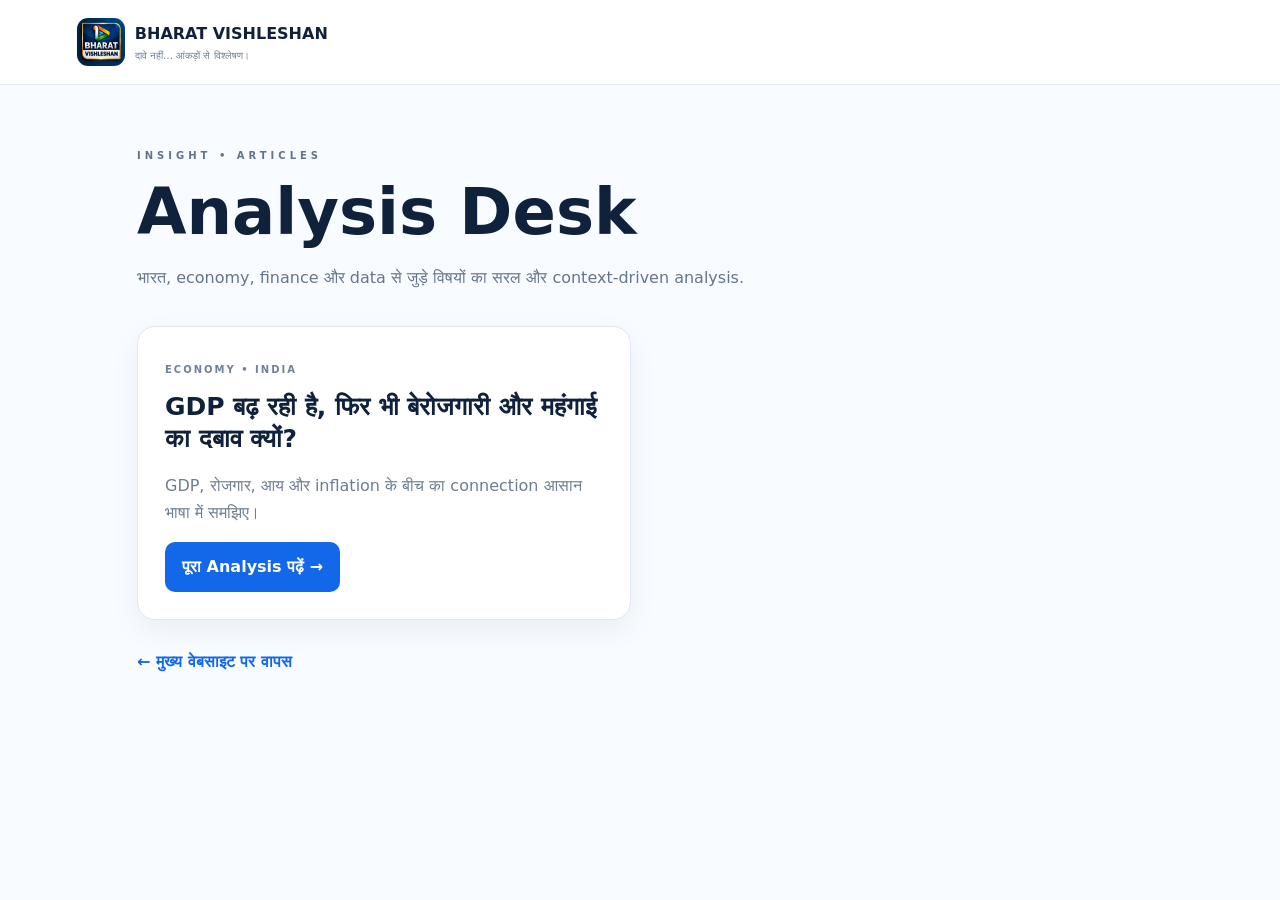
<file: index.html>
<!doctype html><html lang="hi"><head>
<meta charset="utf-8"><meta name="viewport" content="width=device-width,initial-scale=1">
<title>Analysis & Articles | BHARAT VISHLESHAN</title>
<meta name="description" content="BHARAT VISHLESHAN के data-driven Hindi analysis और economy explainers.">
<style>
*{box-sizing:border-box}body{margin:0;background:#f8fbff;color:#10213b;font-family:system-ui,-apple-system,Segoe UI,Roboto,"Noto Sans Devanagari",sans-serif;line-height:1.7}.top{padding:18px 6%;background:#fff;border-bottom:1px solid #e3eaf3}.brand{display:flex;align-items:center;gap:10px;text-decoration:none;color:#10213b}.brand img{width:48px;height:48px;border-radius:11px}.brand b{display:block}.brand small{display:block;color:#718096;font-size:10px}.wrap{max-width:1050px;margin:auto;padding:55px 22px 80px}.eyebrow{font-size:10px;letter-spacing:4px;color:#62748d;font-weight:850}h1{font-size:clamp(38px,6vw,64px);line-height:1.1;margin:10px 0 12px}.lead{color:#65758a;max-width:720px}.grid{display:grid;grid-template-columns:repeat(2,1fr);gap:18px;margin-top:35px}.card{background:#fff;border:1px solid #dfe7f0;border-radius:18px;padding:27px;box-shadow:0 10px 30px rgba(16,35,63,.06)}.tag{font-size:10px;letter-spacing:2px;color:#718198;font-weight:850}.card h2{font-size:25px;line-height:1.3;margin:10px 0}.card p{color:#6e7d91}.btn{display:inline-block;padding:11px 17px;border-radius:10px;background:#1268e8;color:#fff;text-decoration:none;font-weight:800}.back{display:inline-block;margin-top:28px;color:#1268e8;text-decoration:none;font-weight:700}@media(max-width:700px){.grid{grid-template-columns:1fr}}
</style></head><body>
<header class="top"><a class="brand" href="../index.html"><img src="../logo.png" alt="BHARAT VISHLESHAN logo"><span><b>BHARAT VISHLESHAN</b><small>दावे नहीं… आंकड़ों से विश्लेषण।</small></span></a></header>
<main class="wrap"><span class="eyebrow">INSIGHT • ARTICLES</span><h1>Analysis Desk</h1><p class="lead">भारत, economy, finance और data से जुड़े विषयों का सरल और context-driven analysis.</p>
<div class="grid"><article class="card"><span class="tag">ECONOMY • INDIA</span><h2>GDP बढ़ रही है, फिर भी बेरोजगारी और महंगाई का दबाव क्यों?</h2><p>GDP, रोजगार, आय और inflation के बीच का connection आसान भाषा में समझिए।</p><a class="btn" href="gdp-unemployment-inflation.html">पूरा Analysis पढ़ें →</a></article></div>
<a class="back" href="../index.html#analysis">← मुख्य वेबसाइट पर वापस</a></main></body></html>
</file>
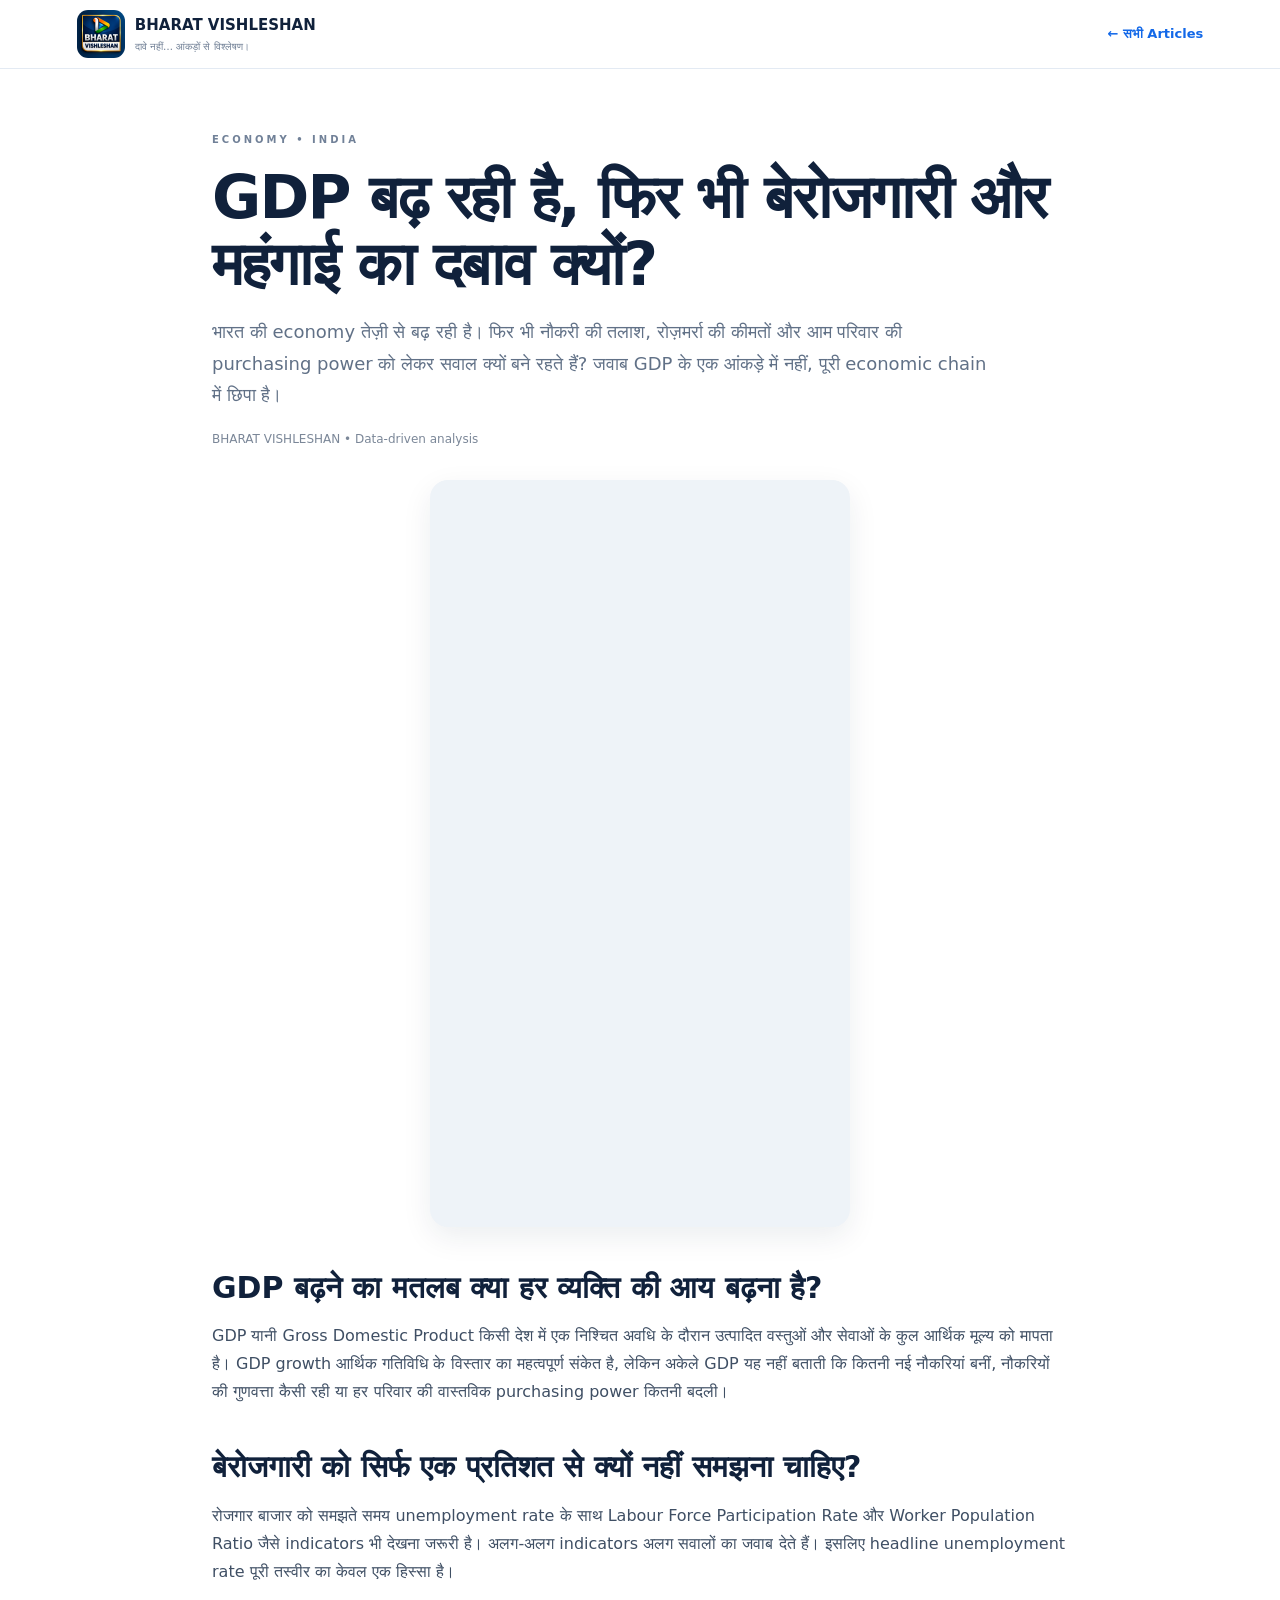
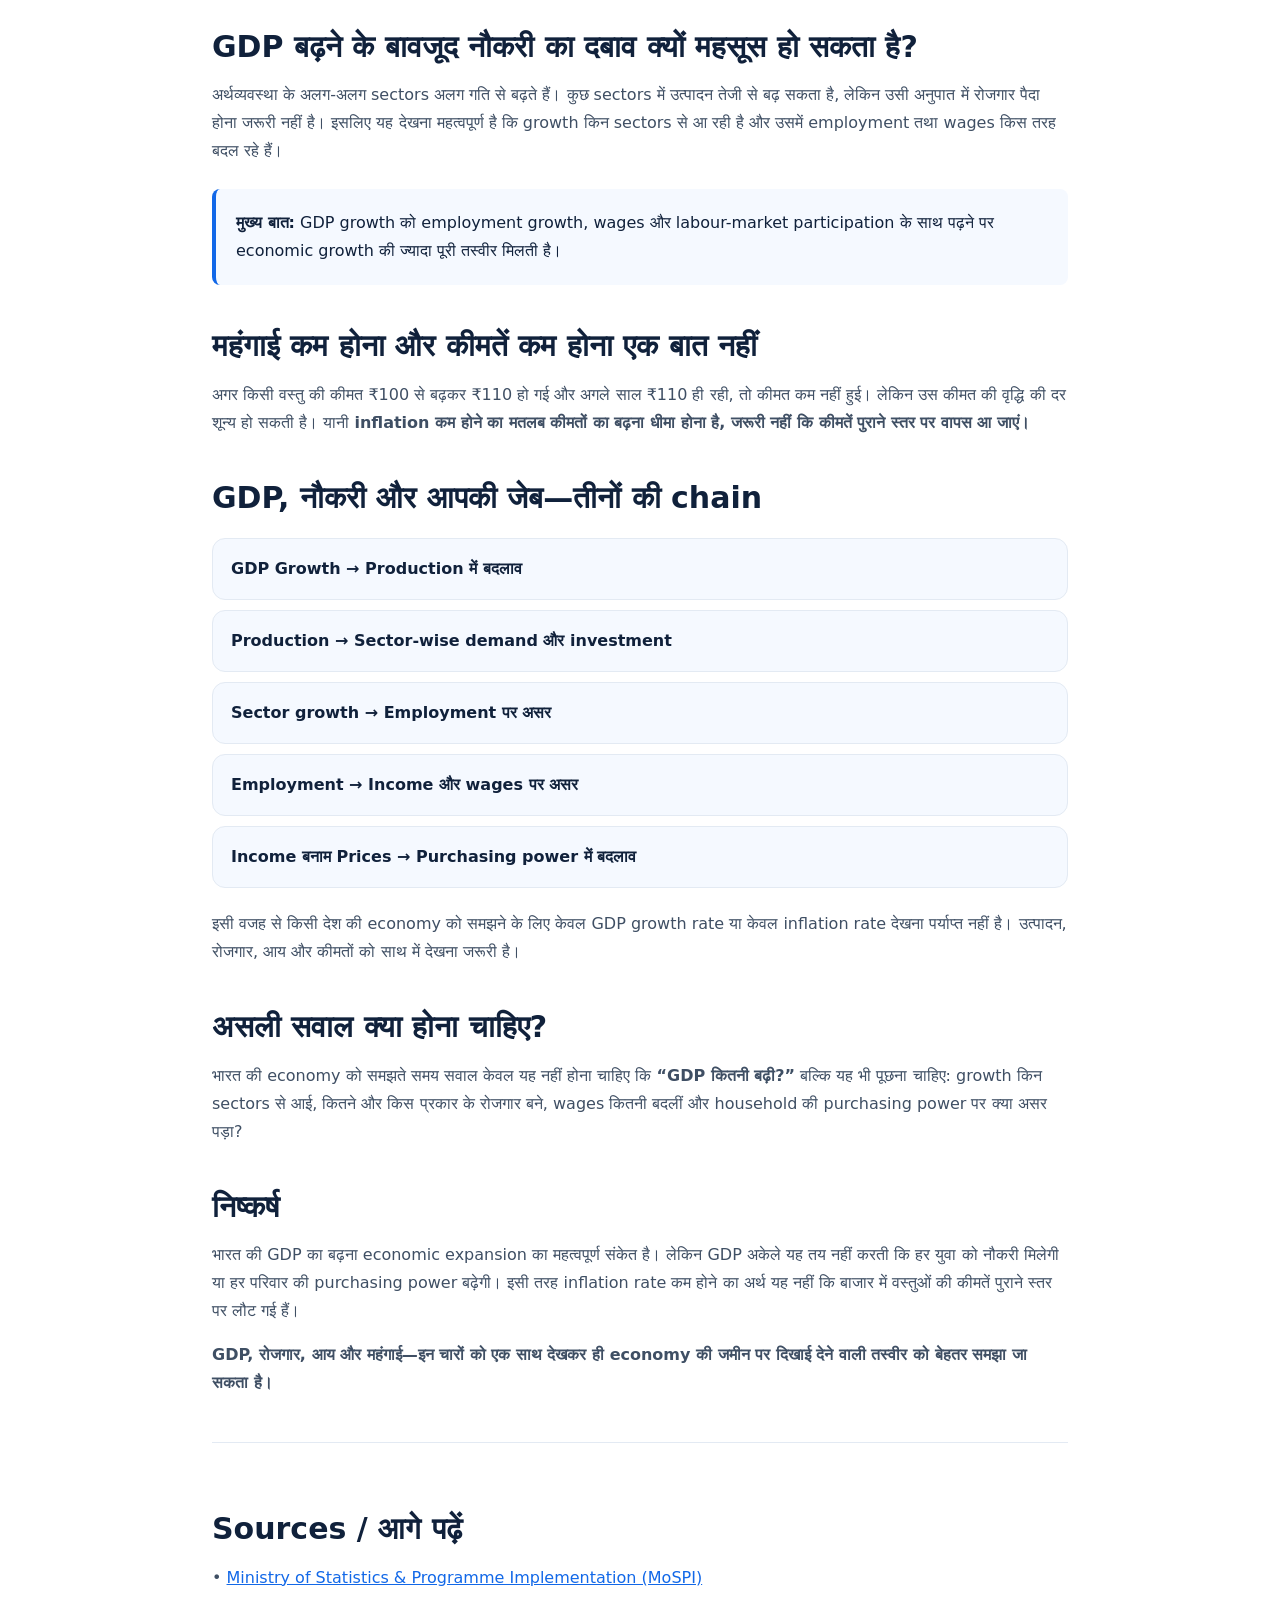
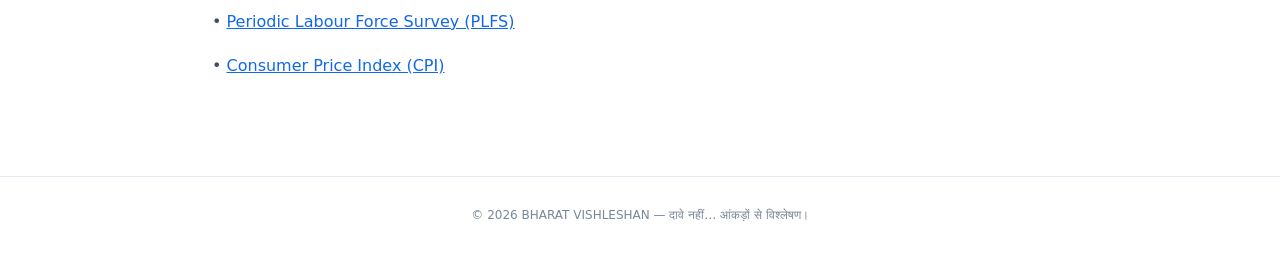
<file: gdp-unemployment-inflation.html>
<!doctype html>
<html lang="hi">
<head>
<meta charset="utf-8"><meta name="viewport" content="width=device-width,initial-scale=1">
<title>GDP बढ़ रही है, फिर भी बेरोजगारी और महंगाई का दबाव क्यों? | BHARAT VISHLESHAN</title>
<meta name="description" content="भारत की GDP growth, बेरोजगारी और महंगाई के बीच के संबंध को आसान भाषा में समझिए।">
<meta name="keywords" content="भारत की economy, GDP growth India, बेरोजगारी, महंगाई, GDP और unemployment, inflation India, Bharat Vishleshan">
<style>
:root{--navy:#10213b;--blue:#1268e8;--muted:#66758a;--line:#e3eaf3;--soft:#f5f9ff}
*{box-sizing:border-box}html{scroll-behavior:smooth}body{margin:0;color:var(--navy);font-family:system-ui,-apple-system,Segoe UI,Roboto,"Noto Sans Devanagari",sans-serif;line-height:1.75;background:#fff}
.nav{position:sticky;top:0;z-index:10;display:flex;align-items:center;justify-content:space-between;padding:10px 6%;background:rgba(255,255,255,.96);backdrop-filter:blur(12px);border-bottom:1px solid var(--line)}
.brand{display:flex;align-items:center;gap:10px;text-decoration:none;color:inherit}.brand img{width:48px;height:48px;object-fit:cover;border-radius:11px}.brand b{display:block;font-size:15px}.brand small{display:block;color:#718096;font-size:10px}
.back{color:var(--blue);font-size:13px;font-weight:700;text-decoration:none}
.wrap{max-width:900px;margin:auto;padding:55px 22px 80px}
.tag{font-size:10px;letter-spacing:3px;color:#718198;font-weight:850}
h1{font-size:clamp(34px,6vw,60px);line-height:1.12;letter-spacing:-1.8px;margin:12px 0 18px}.lead{font-size:18px;color:#617187;max-width:780px}.meta{font-size:12px;color:#7b8798;margin:18px 0 28px}
.video{margin:30px auto;border-radius:18px;overflow:hidden;background:#eef3f8;box-shadow:0 10px 30px rgba(16,35,63,.08);aspect-ratio:9/16;max-width:420px}.video iframe{width:100%;height:100%;border:0}
h2{font-size:30px;line-height:1.25;margin:42px 0 12px}p{font-size:16px;color:#3f4f64}.chain{display:grid;gap:10px;margin:22px 0}.chain div{padding:16px 18px;border:1px solid var(--line);border-radius:13px;background:var(--soft);font-weight:750}
.note{padding:20px;border-left:4px solid var(--blue);background:#f5f9ff;border-radius:8px;margin:24px 0}.sources{border-top:1px solid var(--line);margin-top:45px;padding-top:25px}.sources a{color:var(--blue);word-break:break-word}
footer{border-top:1px solid var(--line);padding:28px 6%;text-align:center;color:#7a8798;font-size:12px}
</style></head>
<body>
<header class="nav"><a class="brand" href="../index.html"><img src="../logo.png" alt="BHARAT VISHLESHAN logo"><span><b>BHARAT VISHLESHAN</b><small>दावे नहीं… आंकड़ों से विश्लेषण।</small></span></a><a class="back" href="index.html">← सभी Articles</a></header>
<main class="wrap">
<span class="tag">ECONOMY • INDIA</span>
<h1>GDP बढ़ रही है, फिर भी बेरोजगारी और महंगाई का दबाव क्यों?</h1>
<p class="lead">भारत की economy तेज़ी से बढ़ रही है। फिर भी नौकरी की तलाश, रोज़मर्रा की कीमतों और आम परिवार की purchasing power को लेकर सवाल क्यों बने रहते हैं? जवाब GDP के एक आंकड़े में नहीं, पूरी economic chain में छिपा है।</p>
<div class="meta">BHARAT VISHLESHAN • Data-driven analysis</div>
<div class="video"><iframe src="https://www.youtube-nocookie.com/embed/DchLDgko5l4" title="BHARAT VISHLESHAN — GDP, बेरोजगारी और महंगाई" loading="lazy" allow="accelerometer; autoplay; clipboard-write; encrypted-media; gyroscope; picture-in-picture; web-share" allowfullscreen></iframe></div>
<h2>GDP बढ़ने का मतलब क्या हर व्यक्ति की आय बढ़ना है?</h2>
<p>GDP यानी Gross Domestic Product किसी देश में एक निश्चित अवधि के दौरान उत्पादित वस्तुओं और सेवाओं के कुल आर्थिक मूल्य को मापता है। GDP growth आर्थिक गतिविधि के विस्तार का महत्वपूर्ण संकेत है, लेकिन अकेले GDP यह नहीं बताती कि कितनी नई नौकरियां बनीं, नौकरियों की गुणवत्ता कैसी रही या हर परिवार की वास्तविक purchasing power कितनी बदली।</p>
<h2>बेरोजगारी को सिर्फ एक प्रतिशत से क्यों नहीं समझना चाहिए?</h2>
<p>रोजगार बाजार को समझते समय unemployment rate के साथ Labour Force Participation Rate और Worker Population Ratio जैसे indicators भी देखना जरूरी है। अलग-अलग indicators अलग सवालों का जवाब देते हैं। इसलिए headline unemployment rate पूरी तस्वीर का केवल एक हिस्सा है।</p>
<h2>GDP बढ़ने के बावजूद नौकरी का दबाव क्यों महसूस हो सकता है?</h2>
<p>अर्थव्यवस्था के अलग-अलग sectors अलग गति से बढ़ते हैं। कुछ sectors में उत्पादन तेजी से बढ़ सकता है, लेकिन उसी अनुपात में रोजगार पैदा होना जरूरी नहीं है। इसलिए यह देखना महत्वपूर्ण है कि growth किन sectors से आ रही है और उसमें employment तथा wages किस तरह बदल रहे हैं।</p>
<div class="note"><strong>मुख्य बात:</strong> GDP growth को employment growth, wages और labour-market participation के साथ पढ़ने पर economic growth की ज्यादा पूरी तस्वीर मिलती है।</div>
<h2>महंगाई कम होना और कीमतें कम होना एक बात नहीं</h2>
<p>अगर किसी वस्तु की कीमत ₹100 से बढ़कर ₹110 हो गई और अगले साल ₹110 ही रही, तो कीमत कम नहीं हुई। लेकिन उस कीमत की वृद्धि की दर शून्य हो सकती है। यानी <strong>inflation कम होने का मतलब कीमतों का बढ़ना धीमा होना है, जरूरी नहीं कि कीमतें पुराने स्तर पर वापस आ जाएं।</strong></p>
<h2>GDP, नौकरी और आपकी जेब—तीनों की chain</h2>
<div class="chain"><div>GDP Growth → Production में बदलाव</div><div>Production → Sector-wise demand और investment</div><div>Sector growth → Employment पर असर</div><div>Employment → Income और wages पर असर</div><div>Income बनाम Prices → Purchasing power में बदलाव</div></div>
<p>इसी वजह से किसी देश की economy को समझने के लिए केवल GDP growth rate या केवल inflation rate देखना पर्याप्त नहीं है। उत्पादन, रोजगार, आय और कीमतों को साथ में देखना जरूरी है।</p>
<h2>असली सवाल क्या होना चाहिए?</h2>
<p>भारत की economy को समझते समय सवाल केवल यह नहीं होना चाहिए कि <strong>“GDP कितनी बढ़ी?”</strong> बल्कि यह भी पूछना चाहिए: growth किन sectors से आई, कितने और किस प्रकार के रोजगार बने, wages कितनी बदलीं और household की purchasing power पर क्या असर पड़ा?</p>
<h2>निष्कर्ष</h2>
<p>भारत की GDP का बढ़ना economic expansion का महत्वपूर्ण संकेत है। लेकिन GDP अकेले यह तय नहीं करती कि हर युवा को नौकरी मिलेगी या हर परिवार की purchasing power बढ़ेगी। इसी तरह inflation rate कम होने का अर्थ यह नहीं कि बाजार में वस्तुओं की कीमतें पुराने स्तर पर लौट गई हैं।</p>
<p><strong>GDP, रोजगार, आय और महंगाई—इन चारों को एक साथ देखकर ही economy की जमीन पर दिखाई देने वाली तस्वीर को बेहतर समझा जा सकता है।</strong></p>
<div class="sources"><h2>Sources / आगे पढ़ें</h2><p>• <a href="https://www.mospi.gov.in/" target="_blank" rel="noopener">Ministry of Statistics & Programme Implementation (MoSPI)</a></p><p>• <a href="https://www.mospi.gov.in/periodic-labour-force-survey-plfs" target="_blank" rel="noopener">Periodic Labour Force Survey (PLFS)</a></p><p>• <a href="https://www.mospi.gov.in/cpi" target="_blank" rel="noopener">Consumer Price Index (CPI)</a></p></div>
</main><footer>© 2026 BHARAT VISHLESHAN — दावे नहीं… आंकड़ों से विश्लेषण।</footer>
</body></html>
</file>
